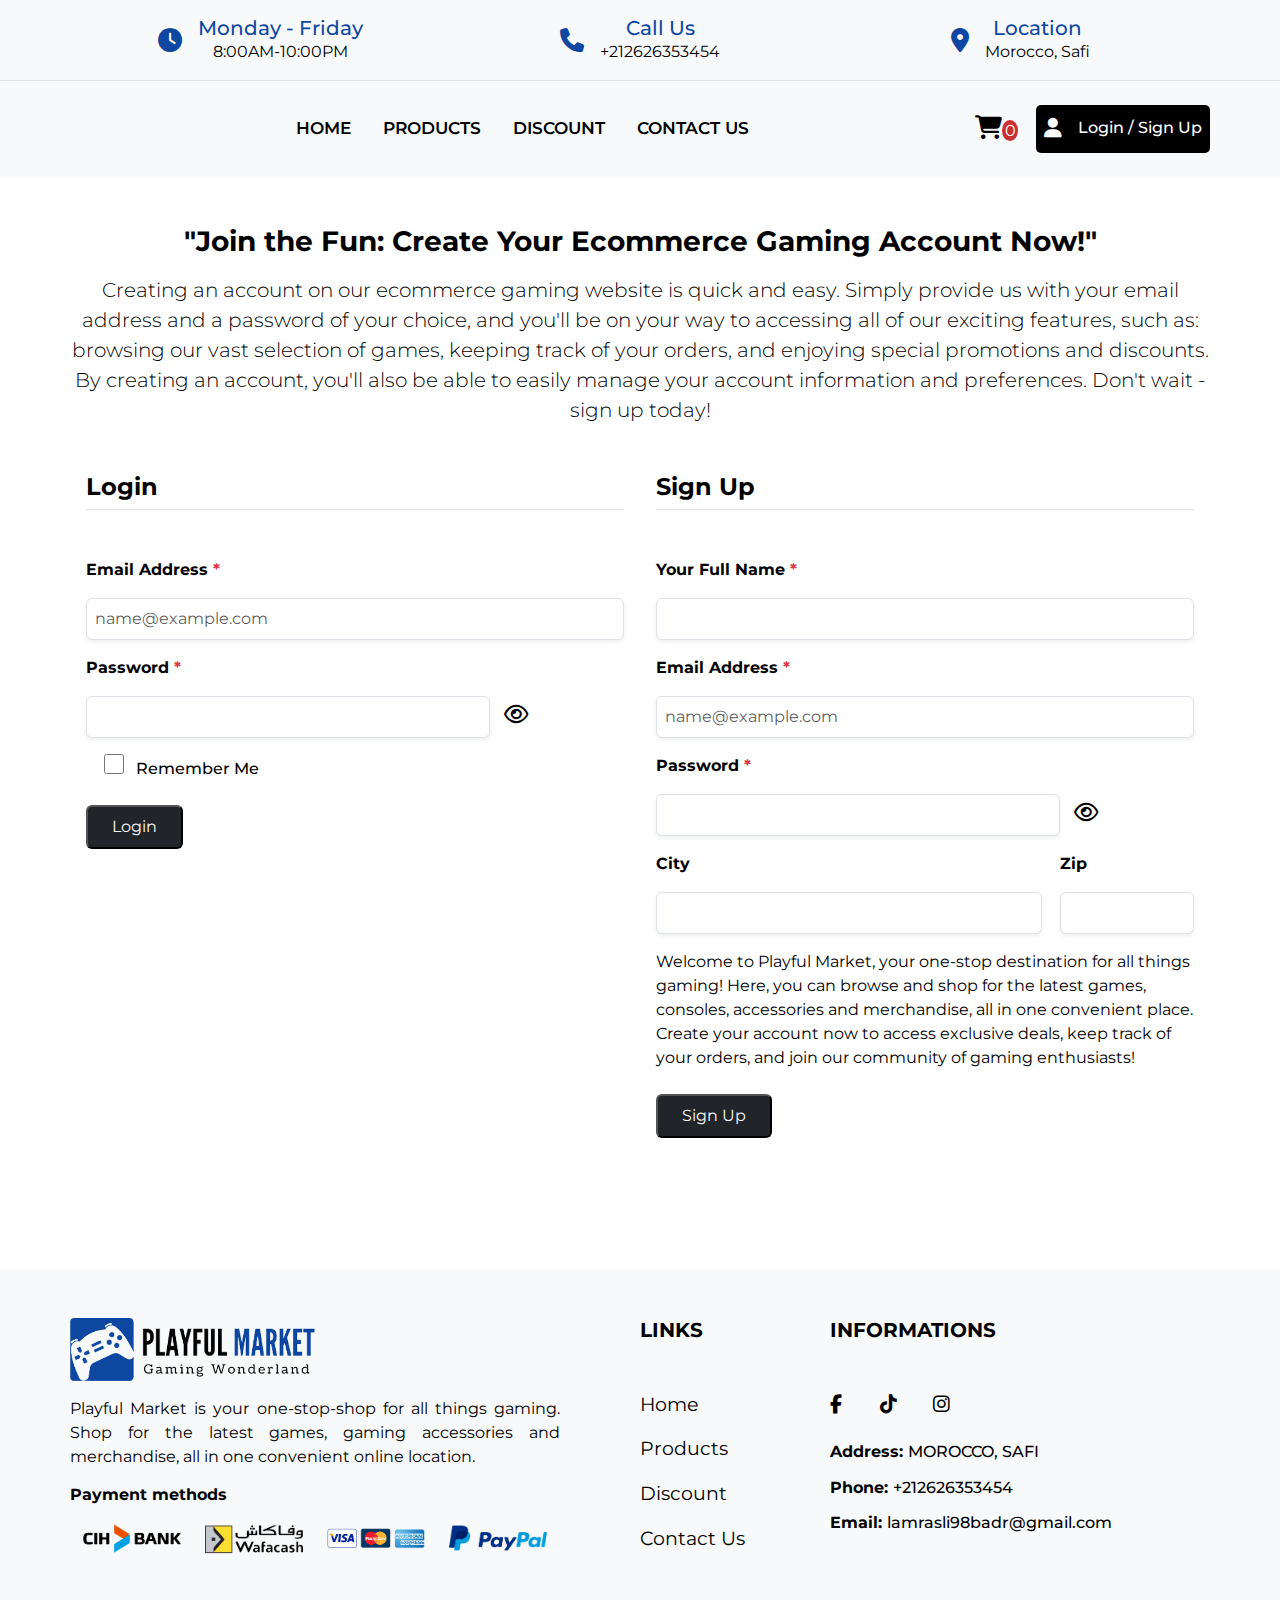
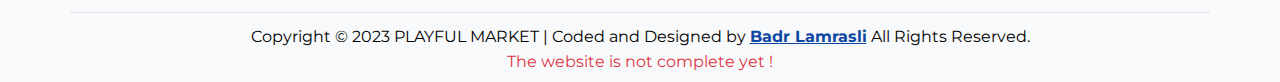
<file: login.html>
<!DOCTYPE html>
<html lang="en">
  <head>
    <meta charset="UTF-8" />
    <meta http-equiv="X-UA-Compatible" content="IE=edge" />
    <meta name="viewport" content="width=device-width, initial-scale=1.0" />
    <title>Login | Playful Market</title>
    <!-- LINK BOOSTRAP -->
    <link href="styles/bootstrap.css" rel="stylesheet" />
    <!-- LINK CSS -->
    <link href="styles/styles.css" rel="stylesheet" />
    <!-- LINK FONT-AWESOME -->
    <link
      rel="stylesheet"
      href="https://cdnjs.cloudflare.com/ajax/libs/font-awesome/6.2.1/css/all.min.css"
    />
    <!-- SHORTCUT ICON -->
    <link rel="shortcut icon" href="imgs/logo_icon.png" type="image/x-icon" />
  </head>
  <body>
    <main>
      <header class="bg-light">
        <div class="container mx-auto">
          <div class="row py-3 d-flex text-center align-items-center">
            <!-- Horaire -->
            <div class="col-sm-4 col-12 d-flex justify-content-center">
              <div
                class="d-flex align-items-center justify-content-md-center gap-3 mx-3"
              >
                <i class="fa-solid fa-clock display-7 main-clr"></i>
                <div>
                  <h5 class="main-clr">Monday - Friday</h5>
                  <p>8:00AM-10:00PM</p>
                </div>
              </div>
            </div>
            <!-- Phone -->
            <div class="col-sm-4 col-6 d-flex justify-content-center">
              <div
                class="d-flex align-items-center justify-content-md-center gap-3 mx-3"
              >
                <i class="fa-solid fa-phone main-clr display-7"></i>
                <div>
                  <h5 class="main-clr">Call Us</h5>
                  <p>+212626353454</p>
                </div>
              </div>
            </div>
            <!-- Location -->
            <div class="col-sm-4 col-6 d-flex justify-content-center">
              <div
                class="d-flex align-items-center justify-content-md-center gap-3 mx-3"
              >
                <i class="fa-solid fa-location-dot display-7 main-clr"></i>
                <div>
                  <h5 class="main-clr">Location</h5>
                  <p>Morocco, Safi</p>
                </div>
              </div>
            </div>
          </div>
        </div>
      </header>
      <!-- NAVBAR -->
      <header class="bg-light header2 border-top">
        <div class="container mx-auto">
          <nav
            class="navbar d-flex gap-0 text-md-center text-sm-start navbar-expand-lg py-4"
          >
            <a href="" class="d-flex"
              ><img
                src="imgs/logo.png"
                class="w-50 img-fluid d-none d-xxl-block"
                alt="logo"
            /></a>
            <button
              class="navbar-toggler"
              type="button"
              aria-expanded="false"
              data-bs-toggle="offcanvas"
              data-bs-target="#offcanvasRight"
              aria-controls="offcanvasRight"
            >
              <span class="navbar-toggler-icon"></span>
            </button>
            <div class="collapse navbar-collapse" id="navbarNavAltMarkup">
              <div class="navbar-nav mx-auto">
                <a class="nav-link px-3" href="index.html">HOME</a>
                <a class="nav-link px-3" href="products.html">PRODUCTS</a>
                <a class="nav-link px-3" href="index.html#discount">DISCOUNT</a>
                <a class="nav-link px-3" href="#contact">CONTACT US</a>
              </div>
              <div class="nav__shoping">
                <i
                  class="fa-solid fa-cart-shopping display-7"
                  data-bs-toggle="offcanvas"
                  data-bs-target="#offcanvasRight2"
                  aria-controls="offcanvasRight"
                ></i
                ><span class="numberCard">0</span>
              </div>

              <a
                data-bs-trigger="hover focus"
                data-bs-container="body"
                data-bs-toggle="popover"
                data-bs-placement="top"
                data-bs-content="Create an account"
                href="login.html"
                class="d-inline-flex gap-3 ml-3 nav__login"
              >
                <i class="fa-solid fa-user fs-5"></i>
                <h6>Login / Sign Up</h6></a
              >
            </div>
          </nav>
        </div>
        <!-- NAVPHONE -->
        <div
          class="offcanvas p-3 offcanvas-end"
          data-bs-scroll="false"
          tabindex="-1"
          id="offcanvasRight"
          aria-labelledby="offcanvasRightLabel"
        >
          <div class="offcanvas-header">
            <button
              type="button"
              class="btn-close mb-3 fs-6 bg-danger p-2 rounded-5"
              data-bs-dismiss="offcanvas"
              aria-label="Close"
            ></button>
          </div>
          <div
            class="offcanvas-body mb-5 flex-grow-0 shadow p-5 rounded text-center"
          >
            <img src="imgs/logo.png" alt="" class="w-75 mb-5 text-center" />
            <a
              class="nav-link text-bg-dark p-1 rounded fs-5 mb-3"
              href="index.html"
              >HOME</a
            >
            <a
              class="nav-link text-bg-dark p-1 rounded fs-5 mb-3 fs-5"
              href="products.html"
              >PRODUCTS</a
            >
            <a
              class="nav-link text-bg-dark p-1 rounded fs-5 mb-3 fs-5"
              href="index.html#discount"
              >DISCOUNT</a
            >
            <a
              onclick="deleteProduct(i)"
              class="nav-link text-bg-dark p-1 rounded fs-5 mb-3 fs-5"
              href="#contact"
              >CONTACT US</a
            >
            <div class="nav__shoping d-flex align-items-center">
              <i
                class="fa-solid fa-cart-shopping display-7 my-4"
                data-bs-toggle="offcanvas"
                data-bs-target="#offcanvasRight2"
                aria-controls="offcanvasRight"
              ></i
              ><span class="numberCard">0</span>
              <a
                href="login.html"
                class="d-inline-flex text-bg-dark gap-3 ml-3 nav__login"
              >
                <i class="fa-solid fa-user"></i>
                <h6>Login / Sign Up</h6></a
              >
            </div>
          </div>

          <div class="d-flex align-items-center justify-content-center">
            <a href="https://www.facebook.com/badr.lamrasli" target="_blank"
              ><i class="fa-brands fs-4 text-dark fa-facebook-f mr-3"></i
            ></a>
            <a href="https://www.tiktok.com/@badr_lamrasli" target="_blank"
              ><i class="fa-brands fs-4 text-dark fa-tiktok mx-3"></i
            ></a>
            <a
              href="https://www.instagram.com/badr__lamrasli/?hl=fr"
              target="_blank"
            >
              <i class="fa-brands fs-2 text-dark fa-instagram mx-3"></i
            ></a>
          </div>
          <p class="mt-2 text-center">
            Copyright © 2023 PLAYFUL MARKET | Coded and Designed by
            <a target="_blank" href="https://lamraslibadr.netlify.app/"
              ><strong class="text-decoration-underline"
                >Badr Lamrasli</strong
              ></a
            >
            All Rights Reserved.
          </p>
          <p class="text-danger text-center">
            The website is not complete yet !
          </p>
        </div>
        <!-- CARD NAV -->
        <div
          class="offcanvas justify-content-between p-3 offcanvas-end"
          data-bs-scroll="false"
          tabindex="-1"
          id="offcanvasRight2"
          aria-labelledby="offcanvasRightLabel"
        >
          <div class="offcanvas-header">
            <button
              type="button"
              class="btn-close mb-3 fs-6 bg-danger p-2 rounded-5"
              data-bs-dismiss="offcanvas"
              aria-label="Close"
            ></button>
          </div>
          <div
            class="offcanvas-body cardProducts overflow-scroll shadow p-3 rounded text-center"
          >
            <!-- <div class="bg-dark rounded card-main shadow pb-3 text-light">
              <img src="imgs/materials/mouse1.png" class="w-50" alt="">
              <h5>Razer Mouse DeathAdder Essential</h5>
              <div class="main mx-2 d-flex bg-light text-dark p-2 rounded shadow justify-content-between mt-3 align-items-center">
                <button id="moin" class="fs-5 btn-clc btn-moin"><h2>-</h2></button>
                <h3 id="num">1</h3>
                <button class="fs-5 btn-clc btn-plus" id="plus"><h2>+</h2></button>
                <h4 id="price">100 dh</h4>
              </div>
            </div> -->
          </div>
        </div>
      </header>
      <!-- SIGN IN SIGN UP -->
      <div class="col-12 container text-center mx-auto my-5">
        <div class="mx-3 mx-sm-0">
          <h3 class="text-center font-bold mb-3">
            "Join the Fun: Create Your Ecommerce Gaming Account Now!"
          </h3>
          <p class="fs-5 lead">
            Creating an account on our ecommerce gaming website is quick and
            easy. Simply provide us with your email address and a password of
            your choice, and you'll be on your way to accessing all of our
            exciting features, such as: browsing our vast selection of games,
            keeping track of your orders, and enjoying special promotions and
            discounts. By creating an account, you'll also be able to easily
            manage your account information and preferences. Don't wait - sign
            up today!
          </p>
        </div>
      </div>
      <div class="row container mx-auto my-5">
        <!-- SIGN IN -->
        <div class="col-md-6">
          <div class="mx-3">
            <h5 class="mb-5 border-bottom pb-2 fs-4 font-bold">Login</h5>
            <form action="">
              <label class="d-block mb-3 font-bold" for="email"
                >Email Address <span class="text-danger">*</span></label
              >
              <input
                type="text"
                class="p-2 shadow-sm form-control"
                id="email"
                name="email"
                required
                placeholder="name@example.com"
              />
              <label class="d-block my-3 font-bold" for="email"
                >Password <span class="text-danger">*</span></label
              >
              <input
                type="password"
                class="p-2 mb-3 shadow-sm form-control d-inline-block w-75"
                id="password"
                name="password"
              />
              <i id="eye" class="fa-regular fa-eye"></i> <br />
              <input type="checkbox" class="ml-3" />
              <h6 class="d-inline-block mx-2">Remember Me</h6>
              <button class="bg-dark px-4 py-2 rounded d-block mt-4">
                <a class="text-light fs-6" href="">Login</a>
              </button>
            </form>
          </div>
        </div>
        <!-- SIGN UP -->
        <div class="col-md-6">
          <div class="mx-3">
            <h5 class="mb-5 border-bottom pb-2 fs-4 font-bold mt-4 mt-md-0">
              Sign Up
            </h5>
            <form action="">
              <label class="d-block mb-3 font-bold" for="name"
                >Your Full Name <span class="text-danger">*</span></label
              >
              <input
                type="text"
                class="p-2 shadow-sm form-control"
                id="name"
                name="name"
                required
              />
              <label class="d-block mb-3 mt-3 font-bold" for="email"
                >Email Address <span class="text-danger">*</span></label
              >
              <input
                type="text"
                class="p-2 shadow-sm form-control"
                id="email2"
                name="email"
                required
                placeholder="name@example.com"
              />
              <label class="d-block my-3 font-bold" for="email"
                >Password <span class="text-danger">*</span></label
              >
              <input
                type="password"
                class="p-2 shadow-sm form-control w-75 d-inline-block"
                id="password2"
                name="password"
              />
              <i id="eye2" class="fa-regular fa-eye"></i>
              <div class="row mb-3">
                <div class="col-9">
                  <div class="mr-3 mx-sm-0">
                    <label for="inputCity" class="my-3 font-bold">City</label>
                    <input
                      type="text"
                      class="shadow-sm form-control p-2"
                      id="inputCity"
                    />
                  </div>
                </div>
                <div class="col-3">
                  <div class="">
                    <label for="inputZip" class="my-3 font-bold">Zip</label>
                    <input
                      type="text"
                      class="shadow-sm form-control p-2"
                      id="inputZip"
                    />
                  </div>
                </div>
              </div>
              <p>
                Welcome to Playful Market, your one-stop destination for all
                things gaming! Here, you can browse and shop for the latest
                games, consoles, accessories and merchandise, all in one
                convenient place. Create your account now to access exclusive
                deals, keep track of your orders, and join our community of
                gaming enthusiasts!
              </p>
              <button class="bg-dark px-4 py-2 rounded d-block mt-4">
                <a class="text-light fs-6" href="">Sign Up</a>
              </button>
            </form>
          </div>
        </div>
      </div>
    </main>
    <!-- FOOTER -->
    <footer class="bg-light p-3 mt-7 p-md-0">
      <div class="row container pt-5 pb-2 mx-auto">
        <div class="col-md-6 col-12">
          <div class="mr-7 mb-mds-4">
            <img src="imgs/logo.png" class="img-fluid w-50 mb-3" alt="" />
            <p class="text-justify">
              Playful Market is your one-stop-shop for all things gaming. Shop
              for the latest games, gaming accessories and merchandise, all in
              one convenient online location.
            </p>
            <h6 class="mt-3 font-bold mb-3 mb-md-2">Payment methods</h6>
            <div class="d-flex align-items-center justify-content-center gap-4">
              <img src="imgs/payment/payment1.png" alt="" class="w-20" />
              <img src="imgs/payment/payment2.png" alt="" class="w-20" />
              <img src="imgs/payment/payment3.png" alt="" class="w-20" />
              <img src="imgs/payment/payment4.png" alt="" class="w-20" />
            </div>
          </div>
        </div>
        <div class="col-md-2 mb-mds-4">
          <div>
            <h5 class="mb-3 mb-md-5"><strong>LINKS</strong></h5>
            <a class="d-block mb-3" href="">Home</a>
            <a class="d-block mb-3" href="">Products</a>
            <a class="d-block mb-3" href="">Discount</a>
            <a class="d-block" href="contact.html">Contact Us</a>
          </div>
        </div>
        <div class="col-md-4">
          <h5 class="mb-3 mb-md-5"><strong>INFORMATIONS</strong></h5>
          <div class="mb-4">
            <a href="https://www.facebook.com/badr.lamrasli" target="_blank"
              ><i class="fa-brands fa-facebook-f mr-3"></i
            ></a>
            <a href="https://www.tiktok.com/@badr_lamrasli" target="_blank"
              ><i class="fa-brands fa-tiktok mx-3"></i
            ></a>
            <a
              href="https://www.instagram.com/badr__lamrasli/?hl=fr"
              target="_blank"
            >
              <i class="fa-brands fa-instagram mx-3"></i
            ></a>
          </div>
          <div>
            <h6 class="mb-3"><strong>Address: </strong>MOROCCO, SAFI</h6>
            <h6 class="mb-3"><strong>Phone: </strong>+212626353454</h6>
            <h6><strong>Email: </strong>lamrasli98badr@gmail.com</h6>
          </div>
        </div>
        <div class="col-md-12 mt-5 border-top text-center">
          <p class="mt-2 text-">
            Copyright © 2023 PLAYFUL MARKET | Coded and Designed by
            <a target="_blank" href="https://lamraslibadr.netlify.app/"
              ><strong class="text-decoration-underline fs-6 main-clr"
                >Badr Lamrasli</strong
              ></a
            >
            All Rights Reserved.
          </p>
          <p class="text-danger">The website is not complete yet !</p>
        </div>
      </div>
    </footer>
    <!-- MAIN JS -->
    <script type="module" src="js/login.js"></script>
    <!-- JS BOOTSTRAP -->
    <script src="js/bootstrap.bundle.min.js"></script>
  </body>
</html>
</file>
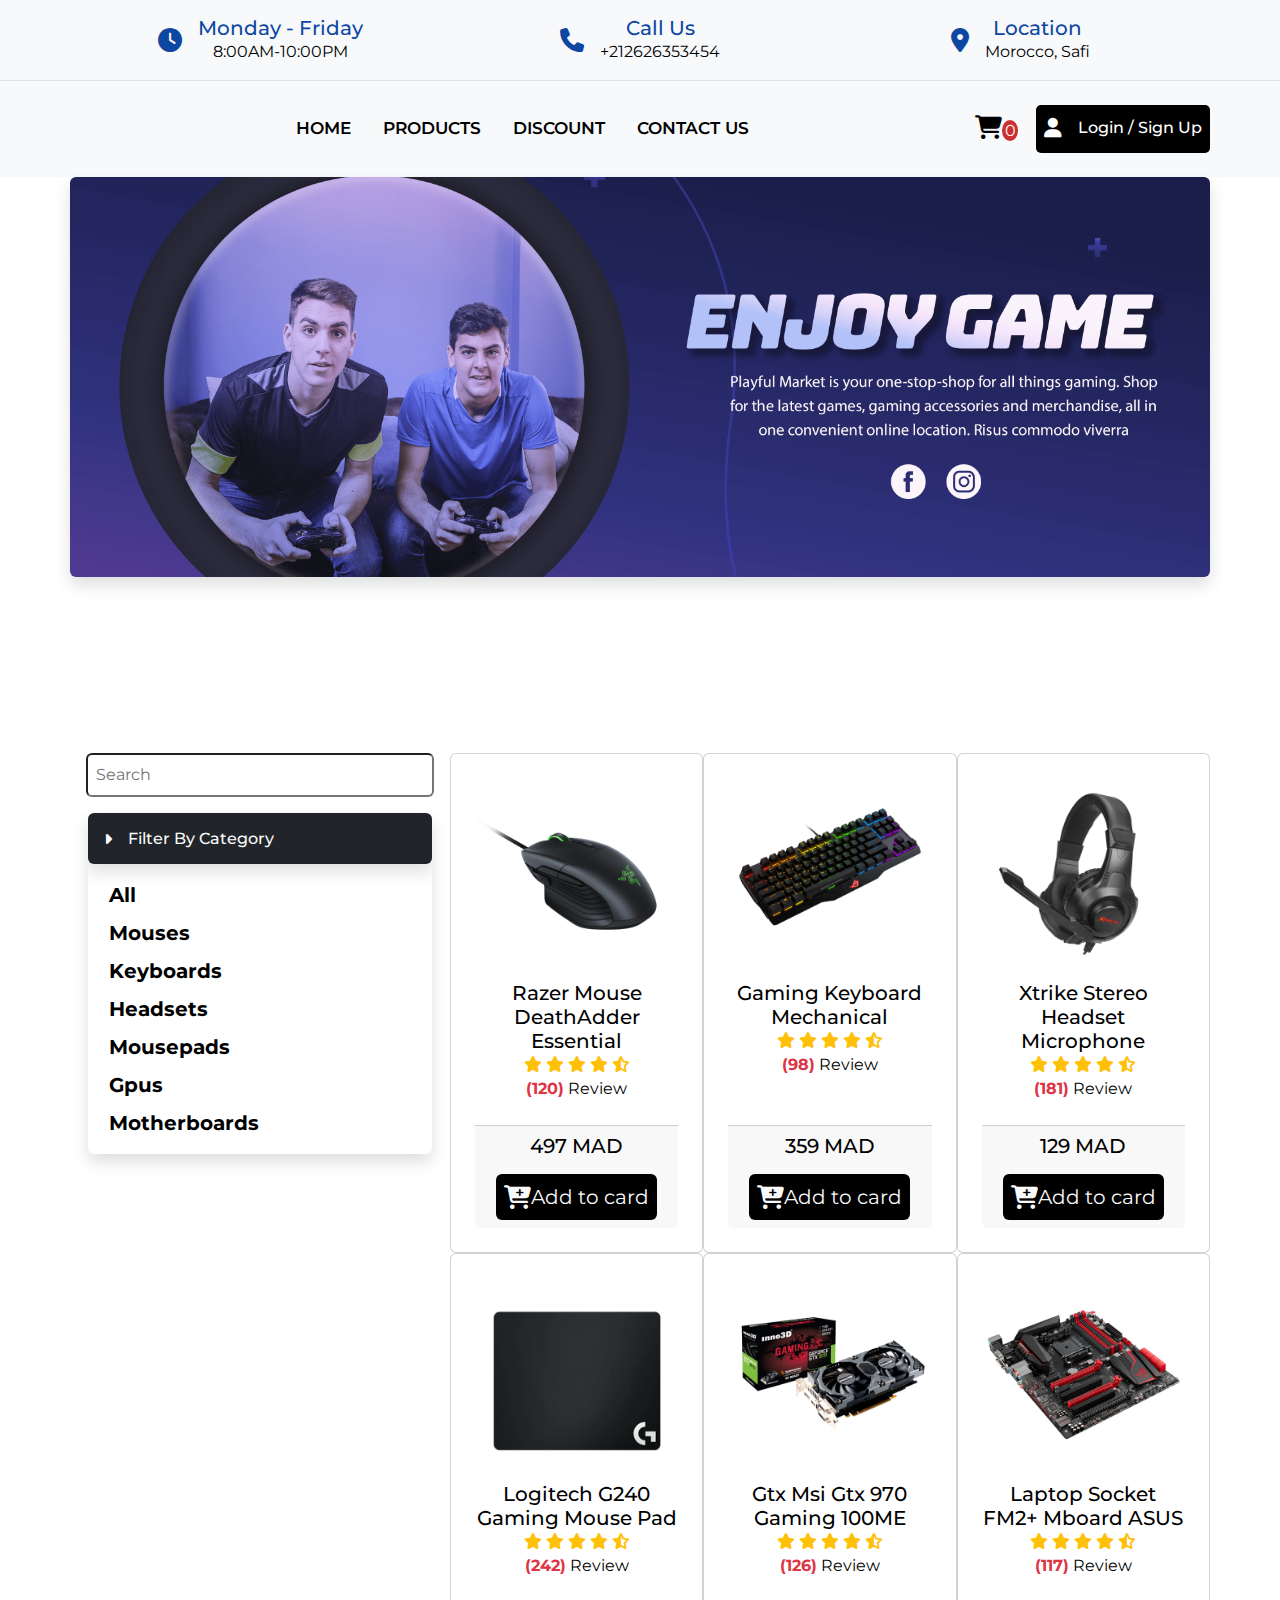
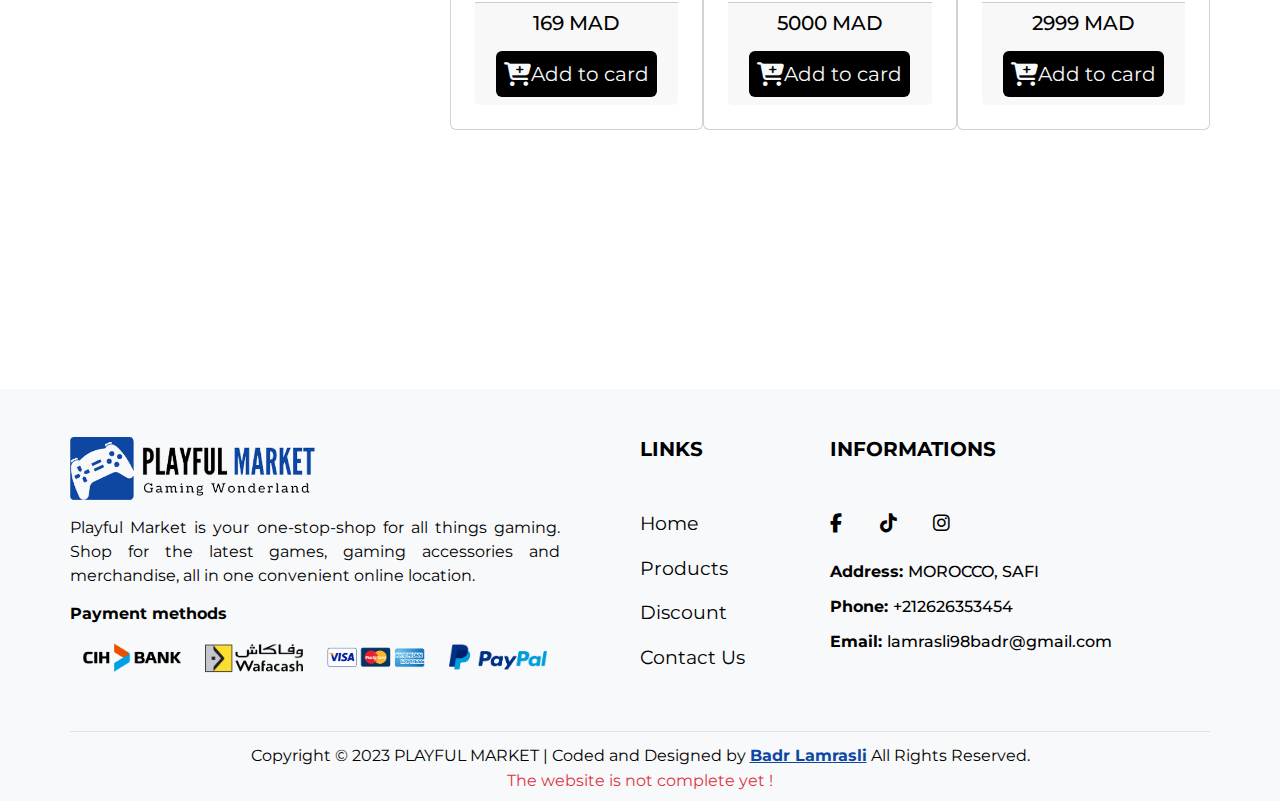
<file: products.html>
<!DOCTYPE html>
<html lang="en">
  <head>
    <meta charset="UTF-8" />
    <meta http-equiv="X-UA-Compatible" content="IE=edge" />
    <meta name="viewport" content="width=device-width, initial-scale=1.0" />
    <title>Products | Playful Market</title>
    <!-- LINK BOOSTRAP -->
    <link href="styles/bootstrap.css" rel="stylesheet" />
    <!-- LINK CSS -->
    <link href="styles/styles.css" rel="stylesheet" />
    <!-- SHORTCUT ICON -->
    <link rel="shortcut icon" href="imgs/logo_icon.png" type="image/x-icon" />
    <!-- LINK FONT-AWESOME -->
    <link
      rel="stylesheet"
      href="https://cdnjs.cloudflare.com/ajax/libs/font-awesome/6.2.1/css/all.min.css"
    />
  </head>
  <body>
    <main>
      <header class="bg-light">
        <div class="container mx-auto">
          <div class="row py-3 d-flex text-center align-items-center">
            <!-- Horaire -->
            <div class="col-sm-4 col-12 d-flex justify-content-center">
              <div
                class="d-flex align-items-center justify-content-md-center gap-3 mx-3"
              >
                <i class="fa-solid fa-clock display-7 main-clr"></i>
                <div>
                  <h5 class="main-clr">Monday - Friday</h5>
                  <p>8:00AM-10:00PM</p>
                </div>
              </div>
            </div>
            <!-- Phone -->
            <div class="col-sm-4 col-6 d-flex justify-content-center">
              <div
                class="d-flex align-items-center justify-content-md-center gap-3 mx-3"
              >
                <i class="fa-solid fa-phone main-clr display-7"></i>
                <div>
                  <h5 class="main-clr">Call Us</h5>
                  <p>+212626353454</p>
                </div>
              </div>
            </div>
            <!-- Location -->
            <div class="col-sm-4 col-6 d-flex justify-content-center">
              <div
                class="d-flex align-items-center justify-content-md-center gap-3 mx-3"
              >
                <i class="fa-solid fa-location-dot display-7 main-clr"></i>
                <div>
                  <h5 class="main-clr">Location</h5>
                  <p>Morocco, Safi</p>
                </div>
              </div>
            </div>
          </div>
        </div>
      </header>
      <!-- NAVBAR -->
      <header class="bg-light header2 border-top">
        <div class="container mx-auto">
          <nav
            class="navbar d-flex gap-0 text-md-center text-sm-start navbar-expand-lg py-4"
          >
            <a href="" class="d-flex"
              ><img
                src="imgs/logo.png"
                class="w-50 img-fluid d-none d-xxl-block"
                alt="logo"
            /></a>
            <button
              class="navbar-toggler"
              type="button"
              aria-expanded="false"
              data-bs-toggle="offcanvas"
              data-bs-target="#offcanvasRight"
              aria-controls="offcanvasRight"
            >
              <span class="navbar-toggler-icon"></span>
            </button>
            <div class="collapse navbar-collapse" id="navbarNavAltMarkup">
              <div class="navbar-nav mx-auto">
                <a class="nav-link px-3" href="index.html">HOME</a>
                <a class="nav-link px-3" href="products.html">PRODUCTS</a>
                <a class="nav-link px-3" href="index.html#discount">DISCOUNT</a>
                <a class="nav-link px-3" href="#contact">CONTACT US</a>
              </div>
              <div class="nav__shoping">
                <i
                  class="fa-solid fa-cart-shopping display-7"
                  data-bs-toggle="offcanvas"
                  data-bs-target="#offcanvasRight2"
                  aria-controls="offcanvasRight"
                ></i
                ><span class="numberCard">0</span>
              </div>

              <a
                data-bs-trigger="hover focus"
                data-bs-container="body"
                data-bs-toggle="popover"
                data-bs-placement="top"
                data-bs-content="Create an account"
                href="login.html"
                class="d-inline-flex gap-3 ml-3 nav__login"
              >
                <i class="fa-solid fa-user fs-5"></i>
                <h6>Login / Sign Up</h6></a
              >
            </div>
          </nav>
        </div>
        <!-- NAVPHONE -->
        <div
          class="offcanvas p-3 offcanvas-end"
          data-bs-scroll="false"
          tabindex="-1"
          id="offcanvasRight"
          aria-labelledby="offcanvasRightLabel"
        >
          <div class="offcanvas-header">
            <button
              type="button"
              class="btn-close mb-3 fs-6 bg-danger p-2 rounded-5"
              data-bs-dismiss="offcanvas"
              aria-label="Close"
            ></button>
          </div>
          <div
            class="offcanvas-body mb-5 flex-grow-0 shadow p-5 rounded text-center"
          >
            <img src="imgs/logo.png" alt="" class="w-75 mb-5 text-center" />
            <a
              class="nav-link text-bg-dark p-1 rounded fs-5 mb-3"
              href="index.html"
              >HOME</a
            >
            <a
              class="nav-link text-bg-dark p-1 rounded fs-5 mb-3 fs-5"
              href="products.html"
              >PRODUCTS</a
            >
            <a
              class="nav-link text-bg-dark p-1 rounded fs-5 mb-3 fs-5"
              href="index.html#discount"
              >DISCOUNT</a
            >
            <a
              onclick="deleteProduct(i)"
              class="nav-link text-bg-dark p-1 rounded fs-5 mb-3 fs-5"
              href="#contact"
              >CONTACT US</a
            >
            <div class="nav__shoping d-flex align-items-center">
              <i
                class="fa-solid fa-cart-shopping display-7 my-4"
                data-bs-toggle="offcanvas"
                data-bs-target="#offcanvasRight2"
                aria-controls="offcanvasRight"
              ></i
              ><span class="numberCard">0</span>
              <a
                href="login.html"
                class="d-inline-flex text-bg-dark gap-3 ml-3 nav__login"
              >
                <i class="fa-solid fa-user"></i>
                <h6>Login / Sign Up</h6></a
              >
            </div>
          </div>

          <div class="d-flex align-items-center justify-content-center">
            <a href="https://www.facebook.com/badr.lamrasli" target="_blank"
              ><i class="fa-brands fs-4 text-dark fa-facebook-f mr-3"></i
            ></a>
            <a href="https://www.tiktok.com/@badr_lamrasli" target="_blank"
              ><i class="fa-brands fs-4 text-dark fa-tiktok mx-3"></i
            ></a>
            <a
              href="https://www.instagram.com/badr__lamrasli/?hl=fr"
              target="_blank"
            >
              <i class="fa-brands fs-2 text-dark fa-instagram mx-3"></i
            ></a>
          </div>
          <p class="mt-2 text-center">
            Copyright © 2023 PLAYFUL MARKET | Coded and Designed by
            <a target="_blank" href="https://lamraslibadr.netlify.app/"
              ><strong class="text-decoration-underline"
                >Badr Lamrasli</strong
              ></a
            >
            All Rights Reserved.
          </p>
          <p class="text-danger text-center">
            The website is not complete yet !
          </p>
        </div>
        <!-- CARD NAV -->
        <div
          class="offcanvas justify-content-between p-3 offcanvas-end"
          data-bs-scroll="false"
          tabindex="-1"
          id="offcanvasRight2"
          aria-labelledby="offcanvasRightLabel"
        >
          <div class="offcanvas-header">
            <button
              type="button"
              class="btn-close mb-3 fs-6 bg-danger p-2 rounded-5"
              data-bs-dismiss="offcanvas"
              aria-label="Close"
            ></button>
          </div>
          <div
            class="offcanvas-body cardProducts overflow-scroll shadow p-3 rounded text-center"
          >
            <!-- <div class="bg-dark rounded card-main shadow pb-3 text-light">
              <img src="imgs/materials/mouse1.png" class="w-50" alt="">
              <h5>Razer Mouse DeathAdder Essential</h5>
              <div class="main mx-2 d-flex bg-light text-dark p-2 rounded shadow justify-content-between mt-3 align-items-center">
                <button id="moin" class="fs-5 btn-clc btn-moin"><h2>-</h2></button>
                <h3 id="num">1</h3>
                <button class="fs-5 btn-clc btn-plus" id="plus"><h2>+</h2></button>
                <h4 id="price">100 dh</h4>
              </div>
            </div> -->
          </div>
        </div>
      </header>
      <div class="row container mx-auto">
        <div class="col-12">
          <div class="mx-3 mx-sm-0 mb-5">
            <img
              src="imgs/Kerfin7_NEA_2341.png"
              class="img-fluid bannerProduct rounded shadow object-fit-cover"
              alt="gaming"
            />
          </div>
        </div>
        <!-- PRODUCTS -->
        <div class="row container my-6 mx-auto">
          <!-- filter -->
          <div class="col-lg-4">
            <div class="mb-3 mx-3 d-flex justify-content-center">
              <form class="w-100">
                <input
                  id="search"
                  name="search"
                  class="rounded w-100 p-2"
                  type="search"
                  placeholder="Search"
                />
              </form>
            </div>
            <div class="row">
              <div class="col-12 col-sm-6 col-lg-12">
                <div class="ml-3 ml-sm-0">
                  <div
                    class="mr-3 d-flex filtercat gap-3 align-items-center shadow rounded bg-dark text-light p-3"
                  >
                    <i class="fa-solid fa-caret-right"></i>
                    <h6>Filter By Category</h6>
                  </div>
                  <div
                    class="shadow mr-3 p-3 rounded category-filter d-flex flex-column gap-2"
                  >
                    <label
                      for="all"
                      class="d-flex align-items-center filter-btn gap-3 fs-5"
                      data-id="mll"
                    >
                      All
                    </label>
                    <label
                      for="mouse"
                      class="d-flex align-items-center filter-btn gap-3 fs-5"
                      data-id="mouses"
                    >
                      Mouses
                    </label>
                    <label
                      for="keyboards"
                      class="d-flex align-items-center filter-btn gap-3 fs-5"
                      data-id="keyboards"
                    >
                      Keyboards
                    </label>
                    <label
                      for="motherboards"
                      class="d-flex align-items-center filter-btn gap-3 fs-5"
                      data-id="motherboards"
                    >
                      Motherboards
                    </label>
                    <label
                      for="headsets"
                      class="d-flex align-items-center filter-btn gap-3 fs-5"
                      data-id="headsets"
                    >
                      HeadSets
                    </label>
                    <label
                      for="mousepads"
                      class="d-flex align-items-center filter-btn gap-3 fs-5"
                      data-id="mousepads"
                    >
                      MousePads
                    </label>
                    <label
                      for="gpu"
                      class="d-flex align-items-center filter-btn gap-3 fs-5"
                      data-id="gpus"
                    >
                      Gpu
                    </label>
                  </div>
                </div>
              </div>
              <div class="col-12 col-sm-6 col-lg-12"></div>
            </div>
          </div>
          <!-- products -->
          <div class="col-lg-8">
            <div class="row mx-3 products-container mx-sm-0 mt-5 mt-lg-0">
              <!-- card 1 -->
              <!-- <div class="col-6 col-md-4">
                <div class="card mouse h-100 p-4">
                  <div class="card-body text-center">
                    <img
                      src="imgs/materials/mouse1.png"
                      alt="mouse"
                      class="img-fluid w-100 mx-auto"
                    />
                    <h5>Razer Souris DeathAdder Essential</h5>
                    <i class="fa-solid fa-star text-warning"></i>
                    <i class="fa-solid fa-star text-warning"></i>
                    <i class="fa-solid fa-star text-warning"></i>
                    <i class="fa-solid fa-star text-warning"></i>
                    <i class="fa-solid fa-star-half-stroke text-warning"></i>
                    <p>
                      <span class="text-danger font-bold">(120)</span>
                      Review
                    </p>
                    <div
                      class="d-flex align-items-center gap-3 mt-2 justify-content-center"
                    ></div>
                  </div>
                  <div class="card-footer mt-3 p-2">
                    <div class="d-flex flex-column align-items-center gap-3">
                      <h5>497.00 Dhs</h5>
                      <div
                        class="rounded bg-black d-flex align-items-center justify-content-center text-light p-2"
                      >
                        <i class="fa-solid fa-cart-plus display-7"></i>
                        <button class="bg-black text-light fs-5">
                          Add to card
                        </button>
                      </div>
                    </div>
                  </div>
                </div>
              </div> -->
            </div>
          </div>
        </div>
      </div>
    </main>
    <!-- FOOTER -->
    <footer class="bg-light p-3 mt-7 p-md-0">
      <div class="row container pt-5 pb-2 mx-auto">
        <div class="col-md-6 col-12">
          <div class="mr-7 mb-mds-4">
            <img src="imgs/logo.png" class="img-fluid w-50 mb-3" alt="" />
            <p class="text-justify">
              Playful Market is your one-stop-shop for all things gaming. Shop
              for the latest games, gaming accessories and merchandise, all in
              one convenient online location.
            </p>
            <h6 class="mt-3 font-bold mb-3 mb-md-2">Payment methods</h6>
            <div class="d-flex align-items-center justify-content-center gap-4">
              <img src="imgs/payment/payment1.png" alt="" class="w-20" />
              <img src="imgs/payment/payment2.png" alt="" class="w-20" />
              <img src="imgs/payment/payment3.png" alt="" class="w-20" />
              <img src="imgs/payment/payment4.png" alt="" class="w-20" />
            </div>
          </div>
        </div>
        <div class="col-md-2 mb-mds-4">
          <div>
            <h5 class="mb-3 mb-md-5"><strong>LINKS</strong></h5>
            <a class="d-block mb-3" href="">Home</a>
            <a class="d-block mb-3" href="">Products</a>
            <a class="d-block mb-3" href="">Discount</a>
            <a class="d-block" href="contact.html">Contact Us</a>
          </div>
        </div>
        <div class="col-md-4">
          <h5 class="mb-3 mb-md-5"><strong>INFORMATIONS</strong></h5>
          <div class="mb-4">
            <a href="https://www.facebook.com/badr.lamrasli" target="_blank"
              ><i class="fa-brands fa-facebook-f mr-3"></i
            ></a>
            <a href="https://www.tiktok.com/@badr_lamrasli" target="_blank"
              ><i class="fa-brands fa-tiktok mx-3"></i
            ></a>
            <a
              href="https://www.instagram.com/badr__lamrasli/?hl=fr"
              target="_blank"
            >
              <i class="fa-brands fa-instagram mx-3"></i
            ></a>
          </div>
          <div>
            <h6 class="mb-3"><strong>Address: </strong>MOROCCO, SAFI</h6>
            <h6 class="mb-3"><strong>Phone: </strong>+212626353454</h6>
            <h6><strong>Email: </strong>lamrasli98badr@gmail.com</h6>
          </div>
        </div>
        <div class="col-md-12 mt-5 border-top text-center">
          <p class="mt-2 text-">
            Copyright © 2023 PLAYFUL MARKET | Coded and Designed by
            <a target="_blank" href="https://lamraslibadr.netlify.app/"
              ><strong class="text-decoration-underline fs-6 main-clr"
                >Badr Lamrasli</strong
              ></a
            >
            All Rights Reserved.
          </p>
          <p class="text-danger">The website is not complete yet !</p>
        </div>
      </div>
    </footer>

    <!-- Products JS -->
    <script src="js/products.js"></script>
    <!-- CARD JS -->
    <script src="js/addtocard.js"></script>
    <!-- MAIN JS -->
    <script type="module" src="js/main.js"></script>
    <!-- JS BOOTSTRAP -->
    <script src="js/bootstrap.bundle.min.js"></script>
  </body>
</html>
</file>
<file: styles/styles.css>
@import url("https://fonts.googleapis.com/css2?family=Karla:wght@200;300;400;500;600;700;800&family=Montserrat:wght@100;200;300;400;500;600;700;800;900&family=Nunito:wght@200;300;400;500;600;700;800&family=Poppins:wght@100;200;300;400;500;600;700;800;900&display=swap");

/* =============== GLB TAGS =============== */
* {
  padding: 0 !important;
  margin: 0 !important;
  font-family: "Montserrat", sans-serif;
  box-sizing: border-box;
  scroll-behavior: smooth;
  scroll-padding-top: 200px;
}
:root {
  --main-clr: #0d47a1;
}
body {
  color: black;
  accent-color: black;
}
section {
  padding: 2.2rem 0;
}
img,
i {
  cursor: pointer;
}
a {
  display: inline-block;
  text-decoration: none;
}
li {
  list-style: none;
}
.custom__button {
  background-color: var(--main-clr);
  padding: 13px 8px !important;
  border-radius: 100px;
  color: white;
  transition: all 0.4s;
  border: 2px solid transparent;
}
.mid-pic {
  position: relative;
}
.custom__button2 {
  position: absolute;
  right: 20px;
  top: 10px;
  background-color: rgba(255, 255, 255, 0.902);
  color: var(--main-clr);
  padding: 8px 15px !important;
}
.custom__button:hover {
  background-color: transparent;
  padding: 13px 8px !important;
  border-radius: 100px;
  color: var(--main-clr);
  border: 2px solid var(--main-clr);
}
.scroll_nav {
  position: fixed;
  z-index: 10;
  top: 0;
  background-color: #ffffff;
  width: 100%;
  box-shadow: 0 0.125rem 0.25rem rgba(0, 0, 0, 0.31);
}
.navbar-toggler:focus {
  color: transparent !important;
}
/* show hide icone */
.fa-regular {
  font-size: 1.35rem;
  margin-left: 10px !important;
}
/* =========== BS CLASSES =========== */
.bg-1 {
  background-color: #1c2436;
}
.bg-2 {
  background-color: #fefeff;
}
.main-clr {
  color: #0d47a1 !important;
}
.mr-3 {
  margin-right: 1.1rem !important;
}
.ml-3 {
  margin-left: 1.1rem !important;
}
.mt-7 {
  margin-top: 8.2rem !important;
}
.ml-7 {
  margin-left: 2.2rem !important;
}
.my-6 {
  margin-top: 8rem !important;
  margin-bottom: 8rem !important;
}
.mx-7 {
  margin-right: 5rem !important;
  margin-left: 5rem !important;
}
.mr-7 {
  margin-right: 5rem !important;
}
.w-20 {
  width: 20%;
}
.display-7 {
  font-size: 1.5rem;
}
.display-8 {
  font-size: 2rem;
}
.font-bold {
  font-weight: 700;
}
.navbar-toggler {
  border: none !important;
  margin-inline: 10px !important;
}
.navbar-toggler-icon {
  background-image: url("../imgs/menu.svg");
  width: 1.5em !important;
  height: 1.5em !important;
  opacity: 0.8;
}
.popover {
  padding: 10px !important;
  background-color: #000000;
}
.popover-body {
  color: rgb(255, 255, 255) !important;
}
.text-justify {
  text-align: justify !important;
}
/* =========== STYLES =========== */
.navbar a {
  transition: all 0.4s;
  border-bottom: 2px solid transparent;
  font-weight: 600;
  font-size: 1.08rem;
  color: black;
}
.navbar a:not(.navbar-brand, .nav__login):hover {
  color: var(--main-clr);
}
.nav__shoping span {
  background-color: #cb2f2f;
  padding: 1px 2.5px !important;
  border-radius: 50%;
  color: white;
}
.nav__login {
  background-color: black;
  padding: 13px 8px !important;
  border-radius: 5px;
  color: white !important;
}
/* HOME */
.home__swipper img {
  width: 100%;
  max-height: 550px;
}
.single-item .slick-prev,
.single-item .slick-next {
  display: none !important;
}
.multiple-items .slick-prev::before {
  font-size: 2rem !important;
  border-radius: 50%;
  color: var(--main-clr);
  position: absolute;
  right: 3px;
}
.multiple-items .slick-next::before {
  font-size: 2rem !important;
  border-radius: 50%;
  color: var(--main-clr);
  position: absolute;
  left: 3px;
}
.card {
  height: 480px;
  overflow: hidden;
}
.card img{
  transition: all 0.5s;
}
.card img:hover{
  transform: scale(1.4);
}
.brands img {
  width: 50%;
}
.btn-clc{
  all: revert;
  border: none !important;
  background-color: transparent !important;
  border-radius: 50%;
  
}
footer a {
  color: black;
  font-size: 1.2rem;
}
.bannerProduct {
  max-height: 400px;
  width: 100%;
}
#search:focus {
  outline: none;
}
input[type="checkbox"] {
  width: 20px;
  height: 20px;
}
.category-filter label {
  cursor: pointer;
  text-transform: capitalize;
  padding: 0px 5px !important;
  border-radius: 5px;
  font-weight: bold;
}
.category-filter label:hover {
  background-color: black;
  color: white;
  box-shadow: none;
}
@media screen and (max-width: 768px) {
  body {
    font-size: 14px;
  }
  .mb-mds-4 {
    margin-bottom: 1.5rem !important;
  }
  .card {
    height: 480px;
  }
  .home__swipper img {
    width: 100%;
    height: 700px;
  }
}
@media screen and (min-width: 769px) and (max-width: 1200px) {
  .mb-lgs-4 {
    margin-bottom: 1.5rem !important;
  }
}
</file>
